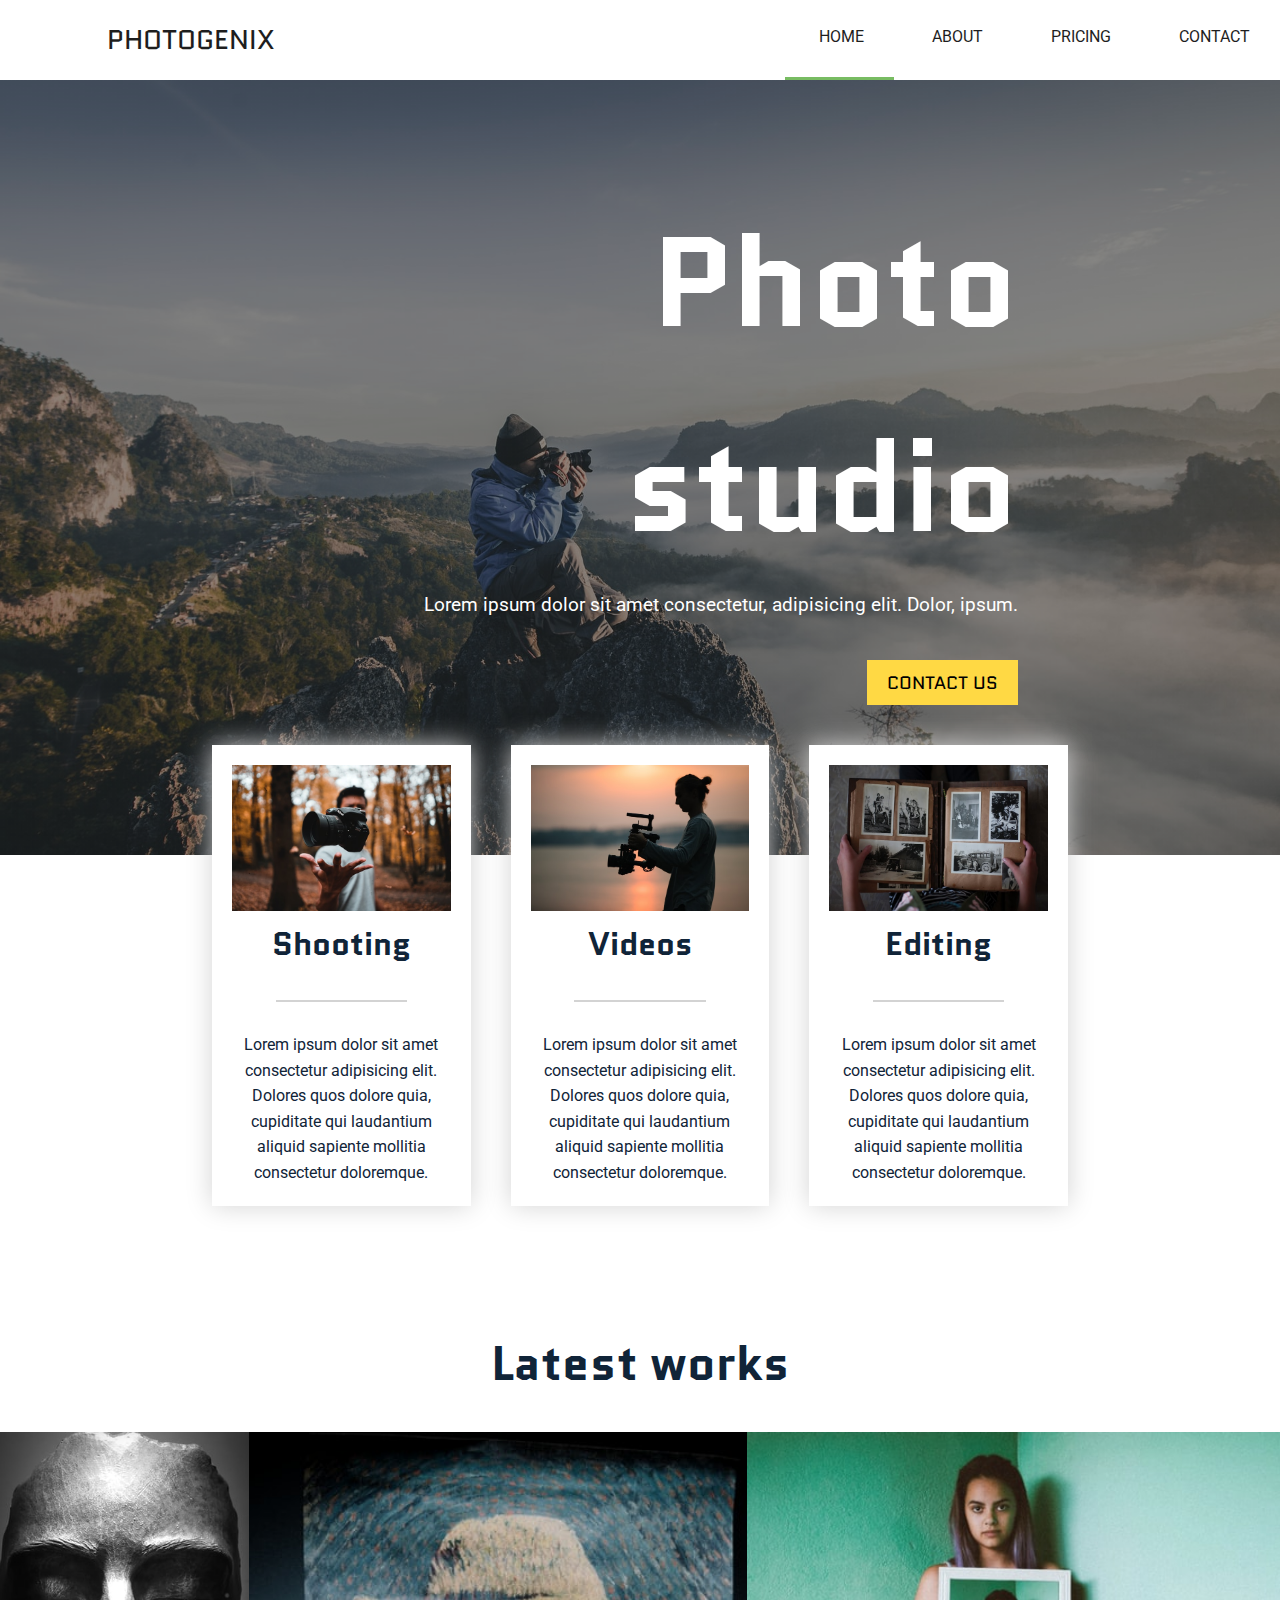
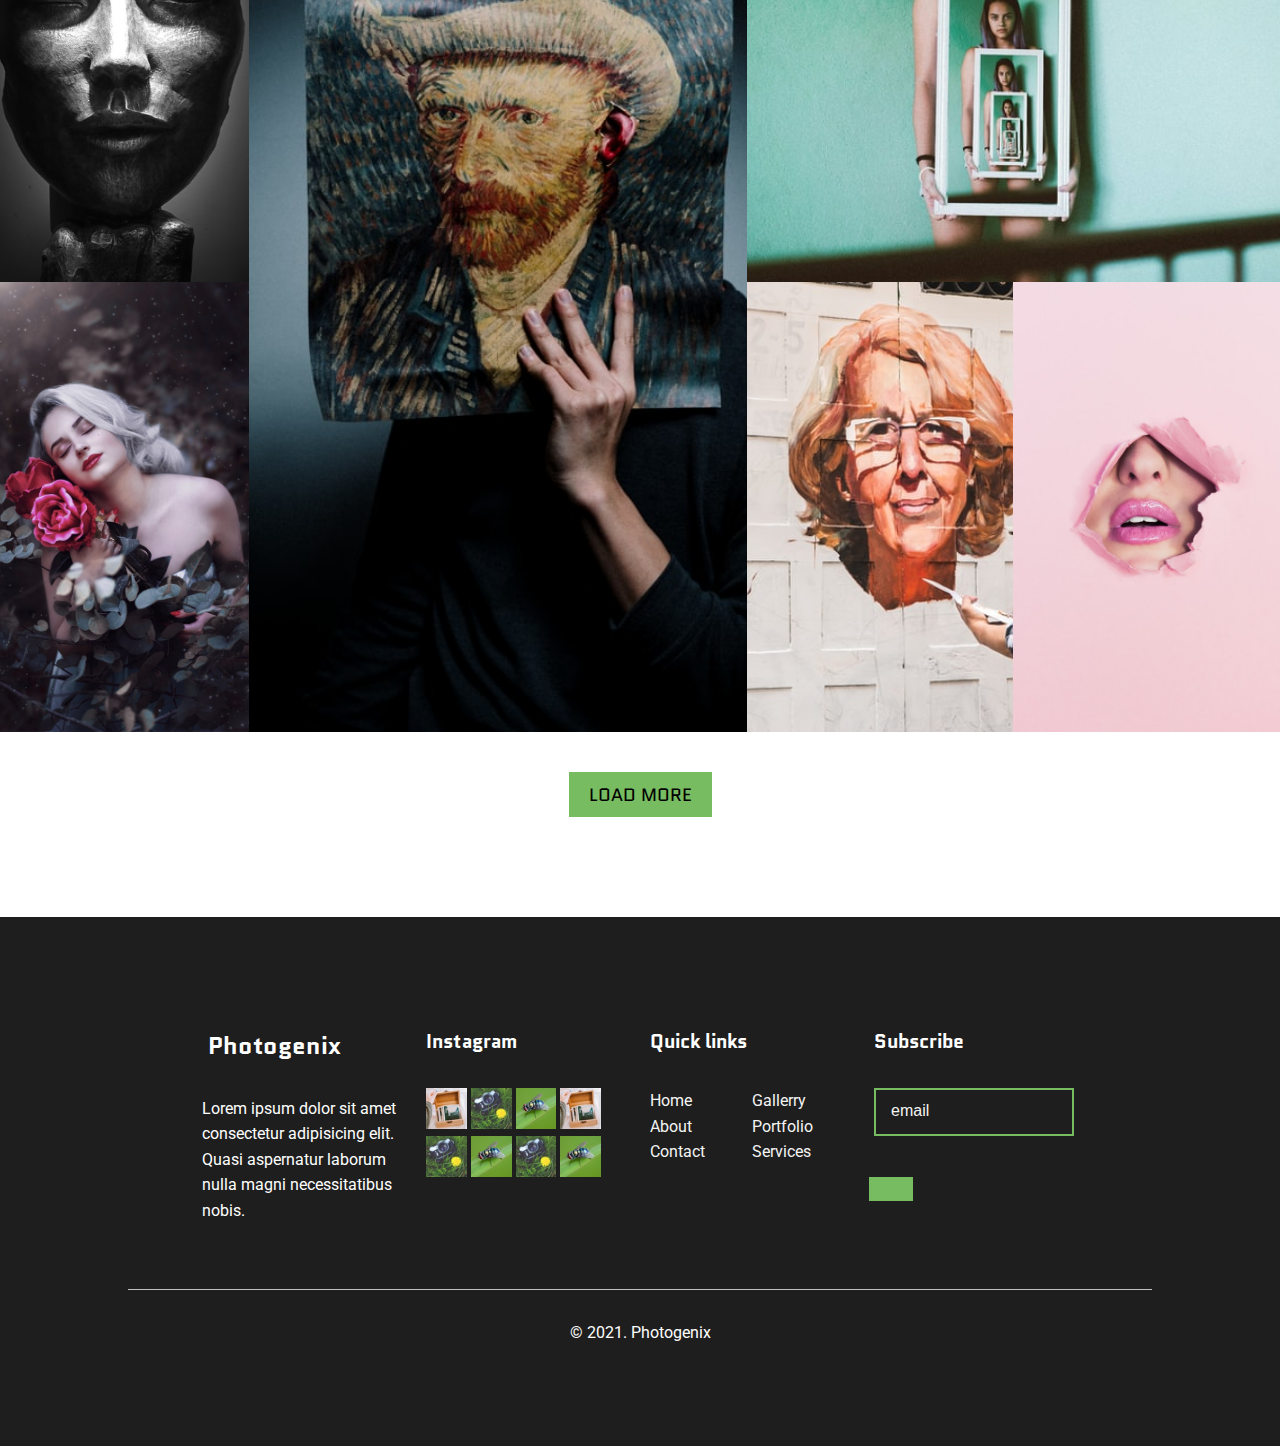
<file: index.html>
<!DOCTYPE html>
<html lang="en">

<head>
    <meta charset="UTF-8">
    <title>Photogenix</title>
    <meta name="viewport" content="width=device-width, initial-scale=1.0">
    <link rel="stylesheet" href="https://use.fontawesome.com/releases/v5.8.1/css/all.css"
        integrity="sha384-50oBUHEmvpQ+1lW4y57PTFmhCaXp0ML5d60M1M7uH2+nqUivzIebhndOJK28anvf" crossorigin="anonymous">
    <link rel="stylesheet" href="style.css">
</head>

<body>

    <nav>
        <a href="index.html" class="logo"><i class="fas fa-camera"></i>&nbsp;Photogenix</a>
        <ul>
            <li class="active"><a href="index.html">&nbsp;Home</a></li>
            <li><a href="about.html">&nbsp;About</a></li>
            <li><a href="pricing.html">&nbsp;Pricing</a></li>
            <li><a href="contact.html">&nbsp;Contact</a></li>
        </ul>
    </nav>

    <header>
        <div class="container">
            <h1>Photo studio</h1>
            <p>Lorem ipsum dolor sit amet consectetur, adipisicing elit. Dolor, ipsum.</p>
            <button>Contact us</button>
        </div>
    </header>

    <!--services-->
    <section class="services container">
        <article class="row">
            <div class="col-4">
                <div class="wrapper">
                    <img src="img/services1.jpg" alt="">
                    <div class="text">
                        <h3>Shooting</h3>
                        <p>Lorem ipsum dolor sit amet consectetur adipisicing elit. Dolores quos dolore quia, cupiditate
                            qui laudantium aliquid sapiente mollitia consectetur doloremque.</p>
                    </div>
                </div>
            </div>
            <div class="col-4">
                <div class="wrapper">
                    <img src="img/services2.jpg" alt="">
                    <div class="text">
                        <h3>Videos</h3>
                        <p>Lorem ipsum dolor sit amet consectetur adipisicing elit. Dolores quos dolore quia, cupiditate
                            qui laudantium aliquid sapiente mollitia consectetur doloremque.</p>
                    </div>
                </div>
            </div>
            <div class="col-4">
                <div class="wrapper">
                    <img src="img/services3.jpg" alt="">
                    <div class="text">
                        <h3>Editing</h3>
                        <p>Lorem ipsum dolor sit amet consectetur adipisicing elit. Dolores quos dolore quia, cupiditate
                            qui laudantium aliquid sapiente mollitia consectetur doloremque.</p>
                    </div>
                </div>
            </div>
        </article>
    </section>

    <!--works-->
    <section class="works">
        <h2>Latest works</h2>
        <div class="row">
            <div class="col-7">
                <div class="row">
                    <div class="col-4">
                        <div class="col works1"></div>
                        <div class="col works2"></div>
                    </div>
                    <div class="col-8">
                        <div class="col works3"></div>
                    </div>
                </div>

            </div>
            <div class="col-5">
                <div class="row">
                    <div class="col-12 works4"></div>
                </div>
                <div class="row">
                    <div class="col-6 works5"></div>
                    <div class="col-6 works6"></div>
                </div>
            </div>
        </div>
        <button>Load more</button>
    </section>

    <footer>
        <div class="container">
            <div class="row">
                <div class="col-3">
                    <h4><i class="fas fa-camera"></i>&nbsp;Photogenix</h4>
                    <p>Lorem ipsum dolor sit amet consectetur adipisicing elit. Quasi aspernatur laborum nulla magni
                        necessitatibus nobis.</p>
                    <a href=""><i class="fab fa-facebook-square"></i></a>
                    <a href=""><i class="fab fa-instagram"></i></a>
                    <a href=""><i class="fab fa-twitter"></i></a>
                    <a href=""><i class="fab fa-youtube-square"></i></a>
                </div>
                <div class="col-3">
                    <h5>Instagram</h5>
                    <img src="img/footer1.jpg" alt="">
                    <img src="img/footer2.jpg" alt="">
                    <img src="img/footer3.jpg" alt="">
                    <img src="img/footer1.jpg" alt="">
                    <img src="img/footer2.jpg" alt="">
                    <img src="img/footer3.jpg" alt="">
                    <img src="img/footer2.jpg" alt="">
                    <img src="img/footer3.jpg" alt="">
                </div>
                <div class="col-3">
                    <h5>Quick links</h5>
                    <div class="row">
                        <div class="col-6">
                            <ul>
                                <li><a href="">Home</a></li>
                                <li><a href="">About</a></li>
                                <li><a href="">Contact</a></li>
                            </ul>
                        </div>
                        <div class="col-6">
                            <ul>
                                <li><a href="">Gallerry</a></li>
                                <li><a href="">Portfolio</a></li>
                                <li><a href="">Services</a></li>
                            </ul>
                        </div>
                    </div>
                </div>
                <div class="col-3">
                    <h5>Subscribe</h5>
                    <form>
                        <input type="email" placeholder="email">
                        <button><i class="fas fa-paper-plane"></i></button>
                    </form>
                </div>
            </div>
        </div>
        <div class="row copy">
            <p>&copy; 2021. Photogenix</p>
        </div>
    </footer>
</body>

</html>
</file>
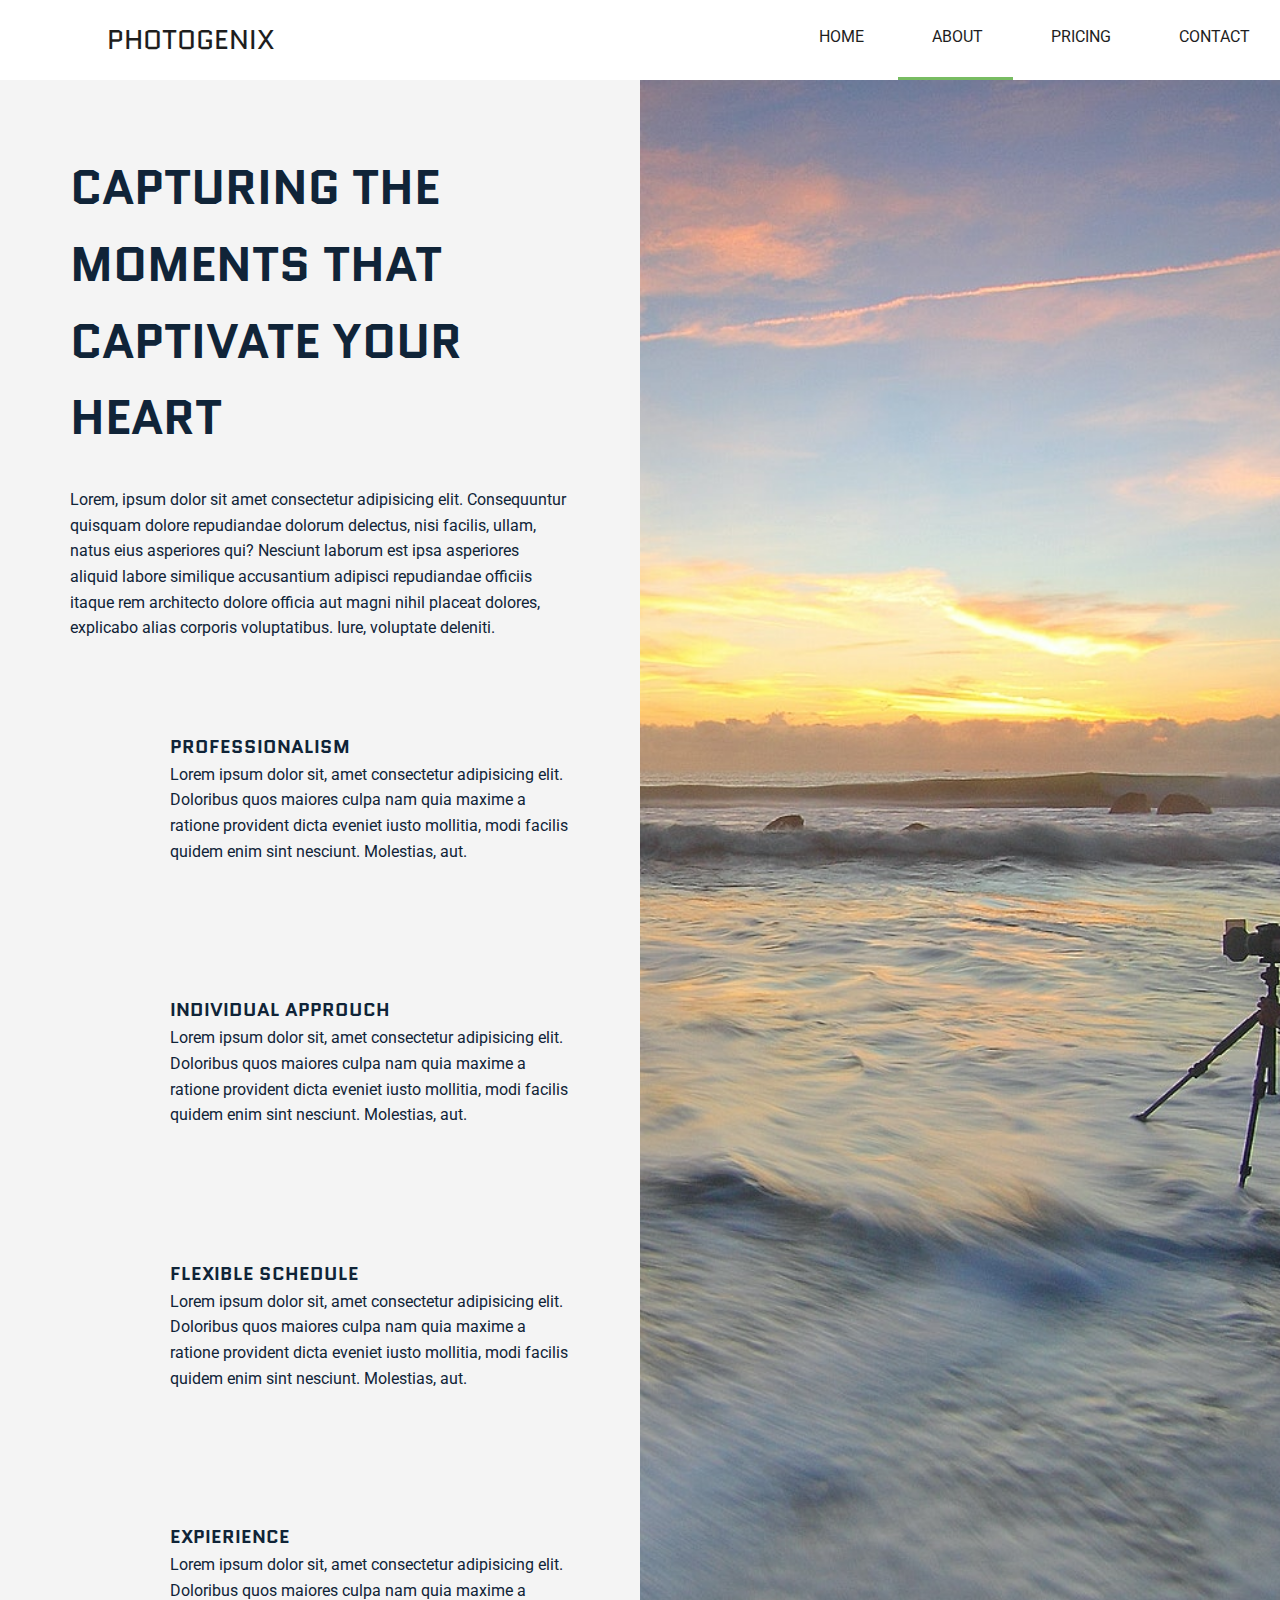
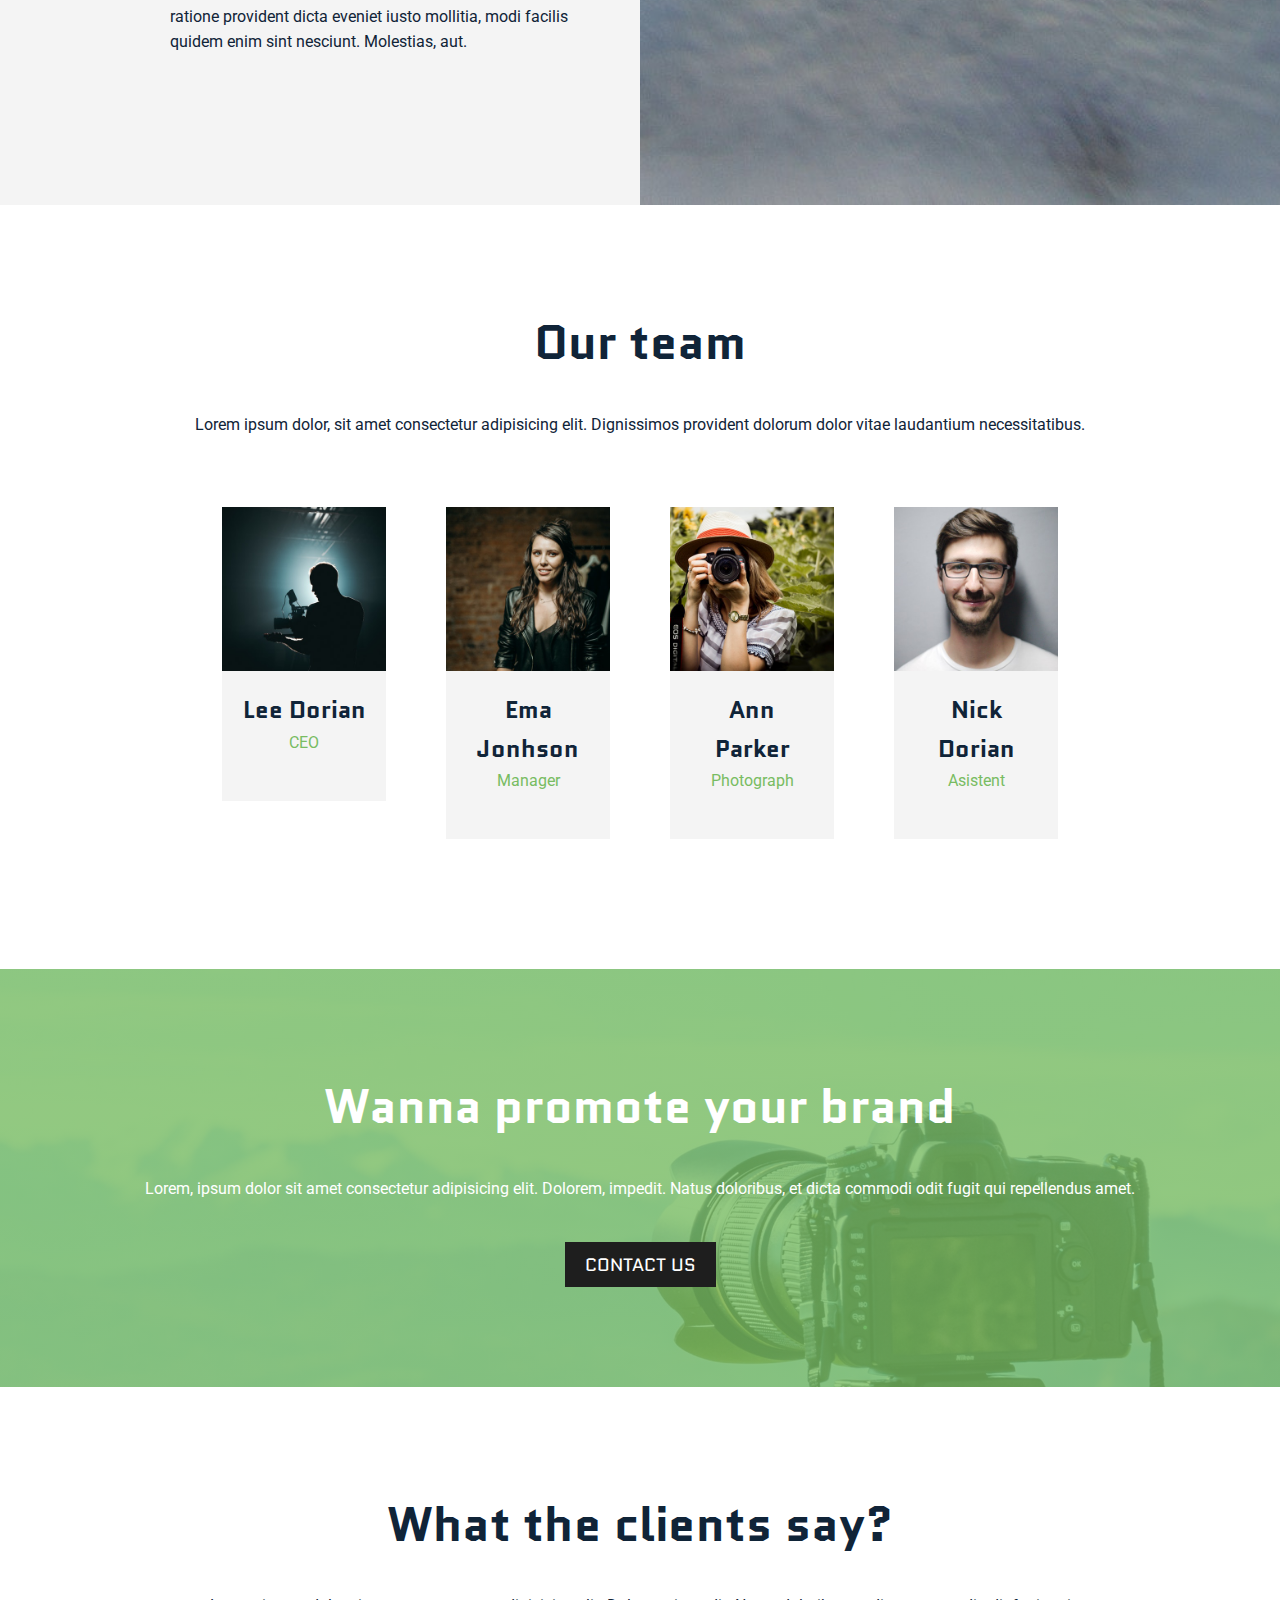
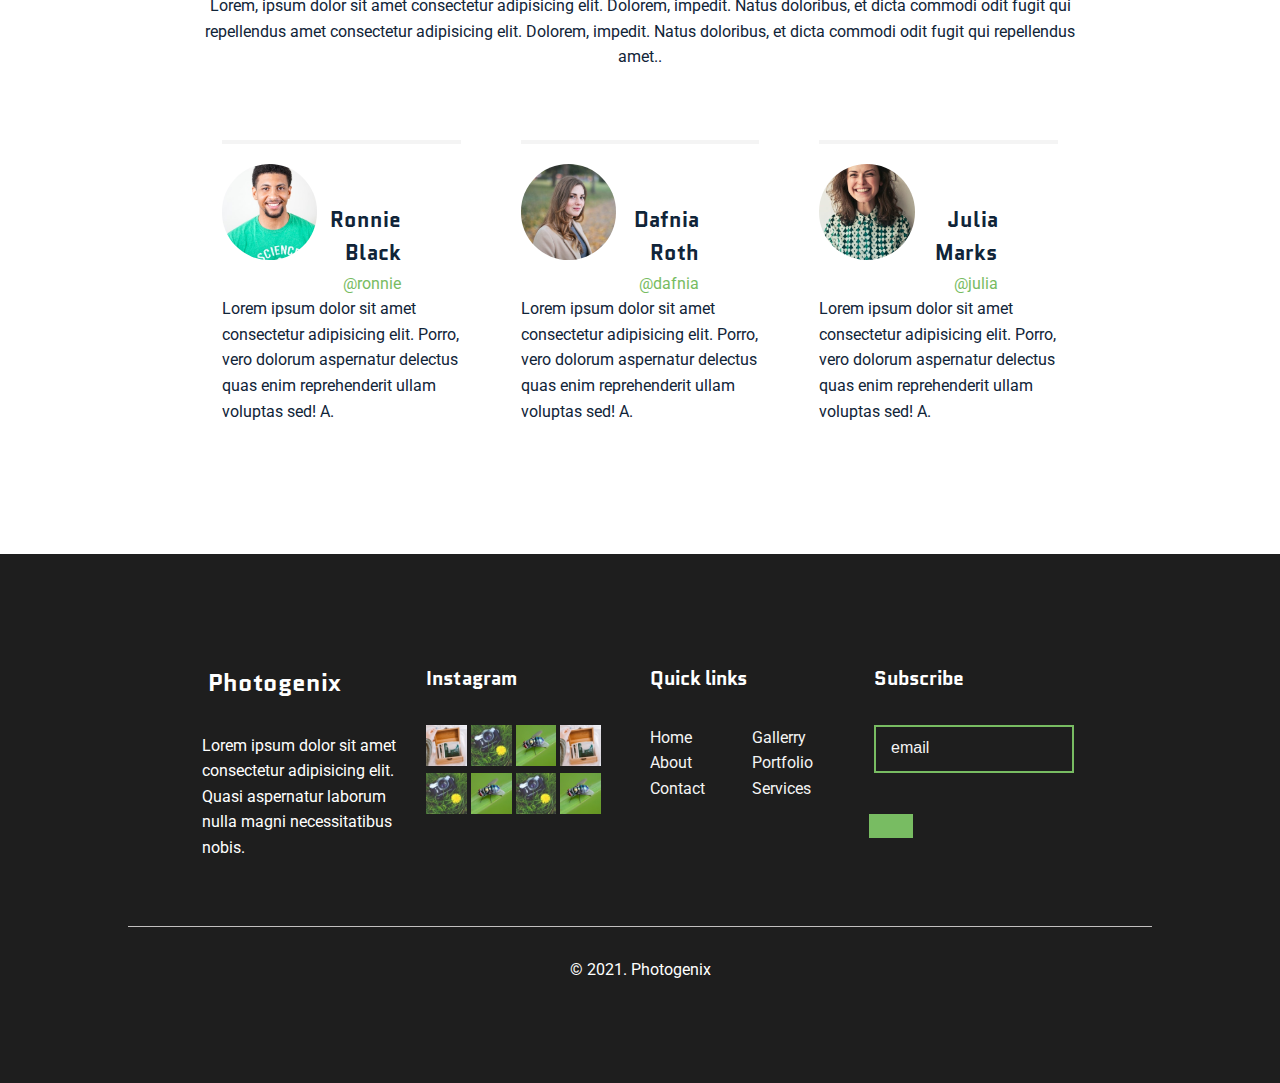
<file: about.html>
<!DOCTYPE html>
<html lang="en">

<head>
    <meta charset="UTF-8">
    <title>Photogenix</title>
    <meta name="viewport" content="width=device-width, initial-scale=1.0">
    <link rel="stylesheet" href="https://use.fontawesome.com/releases/v5.8.1/css/all.css"
        integrity="sha384-50oBUHEmvpQ+1lW4y57PTFmhCaXp0ML5d60M1M7uH2+nqUivzIebhndOJK28anvf" crossorigin="anonymous">
    <link rel="stylesheet" href="style.css">
</head>

<body>

    <nav>
        <a href="index.html" class="logo"><i class="fas fa-camera"></i>&nbsp;Photogenix</a>
        <ul>
            <li><a href="index.html">&nbsp;Home</a></li>
            <li class="active"><a href="about.html">&nbsp;About</a></li>
            <li><a href="pricing.html">&nbsp;Pricing</a></li>
            <li><a href="contact.html">&nbsp;Contact</a></li>
        </ul>
    </nav>

    <!--about-->
    <section class="about">
        <div class="row">
            <div class="col-6">
                <h2>CAPTURING THE MOMENTS THAT CAPTIVATE YOUR HEART</h2>
                <p>Lorem, ipsum dolor sit amet consectetur adipisicing elit. Consequuntur quisquam dolore repudiandae
                    dolorum delectus, nisi facilis, ullam, natus eius asperiores qui? Nesciunt laborum est ipsa
                    asperiores aliquid labore similique accusantium adipisci repudiandae officiis itaque rem architecto
                    dolore officia aut magni nihil placeat dolores, explicabo alias corporis voluptatibus. Iure,
                    voluptate deleniti.</p>
                <div class="row">
                    <h3>PROFESSIONALISM</h3>
                    <P>Lorem ipsum dolor sit, amet consectetur adipisicing elit. Doloribus quos maiores culpa nam quia
                        maxime a ratione provident dicta eveniet iusto mollitia, modi facilis quidem enim sint nesciunt.
                        Molestias, aut.</P>
                </div>
                <div class="row">
                    <h3>INDIVIDUAL APPROUCH</h3>
                    <P>Lorem ipsum dolor sit, amet consectetur adipisicing elit. Doloribus quos maiores culpa nam quia
                        maxime a ratione provident dicta eveniet iusto mollitia, modi facilis quidem enim sint nesciunt.
                        Molestias, aut.</P>
                </div>
                <div class="row">
                    <h3>FLEXIBLE SCHEDULE</h3>
                    <P>Lorem ipsum dolor sit, amet consectetur adipisicing elit. Doloribus quos maiores culpa nam quia
                        maxime a ratione provident dicta eveniet iusto mollitia, modi facilis quidem enim sint nesciunt.
                        Molestias, aut.</P>
                </div>
                <div class="row">
                    <h3>EXPIERIENCE</h3>
                    <P>Lorem ipsum dolor sit, amet consectetur adipisicing elit. Doloribus quos maiores culpa nam quia
                        maxime a ratione provident dicta eveniet iusto mollitia, modi facilis quidem enim sint nesciunt.
                        Molestias, aut.</P>
                </div>
            </div>

            <div class="col-6">

            </div>
        </div>
    </section>

    <!--team-->
    <section class="team container">
        <h2>Our team</h2>
        <p>Lorem ipsum dolor, sit amet consectetur adipisicing elit. Dignissimos provident dolorum dolor vitae
            laudantium necessitatibus.</p>
        <div class="row">
            <div class="col-3">
                <img src="img/team1.jpg" alt="">
                <div class="description">
                    <h4>Lee Dorian</h4>
                    <p>CEO</p>
                    <a href=""><i class="fab fa-facebook-square"></i></a>
                    <a href=""><i class="fab fa-instagram"></i></a>
                    <a href=""><i class="fab fa-twitter"></i></a>
                    <a href=""><i class="fab fa-linkedin"></i></a>
                </div>
            </div>
            <div class="col-3">
                <img src="img/team2.jpg" alt="">
                <div class="description">
                    <h4>Ema Jonhson</h4>
                    <p>Manager</p>
                    <a href=""><i class="fab fa-facebook-square"></i></a>
                    <a href=""><i class="fab fa-instagram"></i></a>
                    <a href=""><i class="fab fa-twitter"></i></a>
                    <a href=""><i class="fab fa-linkedin"></i></a>
                </div>
            </div>
            <div class="col-3">
                <img src="img/team3.jpg" alt="">
                <div class="description">
                    <h4>Ann Parker</h4>
                    <p>Photograph</p>
                    <a href=""><i class="fab fa-facebook-square"></i></a>
                    <a href=""><i class="fab fa-instagram"></i></a>
                    <a href=""><i class="fab fa-twitter"></i></a>
                    <a href=""><i class="fab fa-linkedin"></i></a>
                </div>
            </div>
            <div class="col-3">
                <img src="img/team4.jpg" alt="">
                <div class="description">
                    <h4>Nick Dorian</h4>
                    <p>Asistent</p>
                    <a href=""><i class="fab fa-facebook-square"></i></a>
                    <a href=""><i class="fab fa-instagram"></i></a>
                    <a href=""><i class="fab fa-twitter"></i></a>
                    <a href=""><i class="fab fa-linkedin"></i></a>
                </div>
            </div>
        </div>
    </section>

    <!--promote-->
    <section class="promote">
        <h2>Wanna promote your brand</h2>
        <p>Lorem, ipsum dolor sit amet consectetur adipisicing elit. Dolorem, impedit. Natus doloribus, et dicta commodi
            odit fugit qui repellendus amet.</p>
        <button>Contact Us</button>
    </section>


    <!--testimonials-->
    <section class="testimonials container">
        <h2>What the clients say?</h2>
        <p>Lorem, ipsum dolor sit amet consectetur adipisicing elit. Dolorem, impedit. Natus doloribus, et dicta commodi
            odit fugit qui repellendus amet consectetur adipisicing elit. Dolorem, impedit. Natus doloribus, et dicta
            commodi
            odit fugit qui repellendus amet..</p>
        <article class="row">
            <div class="col-4">
                <img src="img/client1.jpg" alt="">
                <div class="hgroup">
                    <h3>Ronnie Black</h3>
                    <p>@ronnie</p>
                </div>
                <div class="clearfix"></div>
                <p>Lorem ipsum dolor sit amet consectetur adipisicing elit. Porro, vero dolorum aspernatur delectus
                    quas enim reprehenderit ullam voluptas sed! A.</p>
            </div>
            <div class="col-4">
                <img src="img/client2.jpg" alt="">
                <div class="hgroup">
                    <h3>Dafnia Roth</h3>
                    <p>@dafnia</p>
                </div>
                <div class="clearfix"></div>
                <p>Lorem ipsum dolor sit amet consectetur adipisicing elit. Porro, vero dolorum aspernatur delectus
                    quas enim reprehenderit ullam voluptas sed! A.</p>
            </div>
            <div class="col-4">
                <img src="img/client3.jpg" alt="">
                <div class="hgroup">
                    <h3>Julia Marks</h3>
                    <p>@julia</p>
                </div>
                <div class="clearfix"></div>
                <p>Lorem ipsum dolor sit amet consectetur adipisicing elit. Porro, vero dolorum aspernatur delectus
                    quas enim reprehenderit ullam voluptas sed! A.</p>
            </div>
        </article>

    </section>
    <footer>
        <div class="container">
            <div class="row">
                <div class="col-3">
                    <h4><i class="fas fa-camera"></i>&nbsp;Photogenix</h4>
                    <p>Lorem ipsum dolor sit amet consectetur adipisicing elit. Quasi aspernatur laborum nulla magni
                        necessitatibus nobis.</p>
                    <a href=""><i class="fab fa-facebook-square"></i></a>
                    <a href=""><i class="fab fa-instagram"></i></a>
                    <a href=""><i class="fab fa-twitter"></i></a>
                    <a href=""><i class="fab fa-youtube-square"></i></a>
                </div>
                <div class="col-3">
                    <h5>Instagram</h5>
                    <img src="img/footer1.jpg" alt="">
                    <img src="img/footer2.jpg" alt="">
                    <img src="img/footer3.jpg" alt="">
                    <img src="img/footer1.jpg" alt="">
                    <img src="img/footer2.jpg" alt="">
                    <img src="img/footer3.jpg" alt="">
                    <img src="img/footer2.jpg" alt="">
                    <img src="img/footer3.jpg" alt="">
                </div>
                <div class="col-3">
                    <h5>Quick links</h5>
                    <div class="row">
                        <div class="col-6">
                            <ul>
                                <li><a href="">Home</a></li>
                                <li><a href="">About</a></li>
                                <li><a href="">Contact</a></li>
                            </ul>
                        </div>
                        <div class="col-6">
                            <ul>
                                <li><a href="">Gallerry</a></li>
                                <li><a href="">Portfolio</a></li>
                                <li><a href="">Services</a></li>
                            </ul>
                        </div>
                    </div>
                </div>
                <div class="col-3">
                    <h5>Subscribe</h5>
                    <form>
                        <input type="email" placeholder="email">
                        <button><i class="fas fa-paper-plane"></i></button>
                    </form>
                </div>
            </div>
        </div>
        <div class="row copy">
            <p>&copy; 2021. Photogenix</p>
        </div>
    </footer>
</body>

</html>
</file>
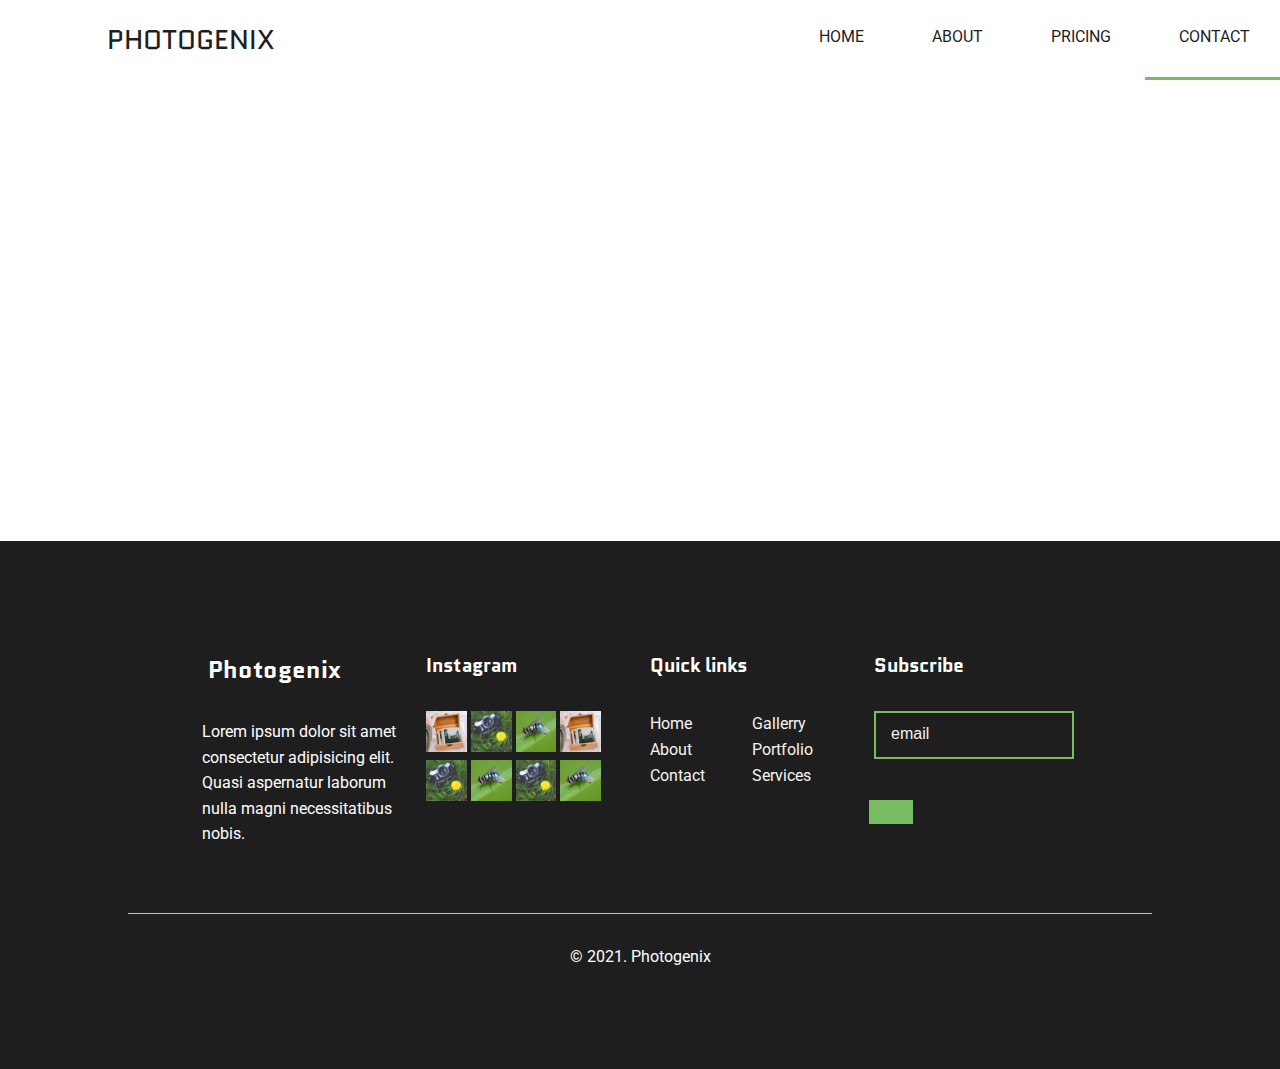
<file: contact.html>
<!DOCTYPE html>
<html lang="en">
<head>
    <meta charset="UTF-8">
    <title>Photogenix</title>
    <meta name="viewport" content="width=device-width, initial-scale=1.0">
    <link rel="stylesheet" href="https://use.fontawesome.com/releases/v5.8.1/css/all.css" integrity="sha384-50oBUHEmvpQ+1lW4y57PTFmhCaXp0ML5d60M1M7uH2+nqUivzIebhndOJK28anvf" crossorigin="anonymous">
    <link rel="stylesheet" href="style.css">
</head>
<body>
    
   <nav>
       <a href="index.html" class="logo"><i class="fas fa-camera"></i>&nbsp;Photogenix</a>
       <ul>
           <li><a href="index.html">&nbsp;Home</a></li>
           <li><a href="about.html">&nbsp;About</a></li>
           <li><a  href="pricing.html">&nbsp;Pricing</a></li>
           <li class="active"><a  href="contact.html">&nbsp;Contact</a></li>
       </ul>
   </nav>

   <section class="map">
    <iframe src="https://www.google.com/maps/embed?pb=!1m14!1m12!1m3!1d5616.572012238941!2d19.818835434829115!3d45.26209767207019!2m3!1f0!2f0!3f0!3m2!1i1024!2i768!4f13.1!5e0!3m2!1ssr!2srs!4v1620071954011!5m2!1ssr!2srs" width="100%" height="450" style="border:0;" allowfullscreen="" loading="lazy"></iframe>
   </section>

   <footer>
    <div class="container">
        <div class="row">
            <div class="col-3">
                <h4><i class="fas fa-camera"></i>&nbsp;Photogenix</h4>
                <p>Lorem ipsum dolor sit amet consectetur adipisicing elit. Quasi aspernatur laborum nulla magni
                    necessitatibus nobis.</p>
                <a href=""><i class="fab fa-facebook-square"></i></a>
                <a href=""><i class="fab fa-instagram"></i></a>
                <a href=""><i class="fab fa-twitter"></i></a>
                <a href=""><i class="fab fa-youtube-square"></i></a>
            </div>
            <div class="col-3">
                <h5>Instagram</h5>
                <img src="img/footer1.jpg" alt="">
                <img src="img/footer2.jpg" alt="">
                <img src="img/footer3.jpg" alt="">
                <img src="img/footer1.jpg" alt="">
                <img src="img/footer2.jpg" alt="">
                <img src="img/footer3.jpg" alt="">
                <img src="img/footer2.jpg" alt="">
                <img src="img/footer3.jpg" alt="">
            </div>
            <div class="col-3">
                <h5>Quick links</h5>
                <div class="row">
                    <div class="col-6">
                        <ul>
                            <li><a href="">Home</a></li>
                            <li><a href="">About</a></li>
                            <li><a href="">Contact</a></li>
                        </ul>
                    </div>
                    <div class="col-6">
                        <ul>
                            <li><a href="">Gallerry</a></li>
                            <li><a href="">Portfolio</a></li>
                            <li><a href="">Services</a></li>
                        </ul>
                    </div>
                </div>
            </div>
            <div class="col-3">
                <h5>Subscribe</h5>
                <form>
                    <input type="email" placeholder="email">
                    <button><i class="fas fa-paper-plane"></i></button>
                </form>
            </div>
        </div>
    </div>
    <div class="row copy">
        <p>&copy; 2021. Photogenix</p>
    </div>
</footer>
</body>

</html>
</file>
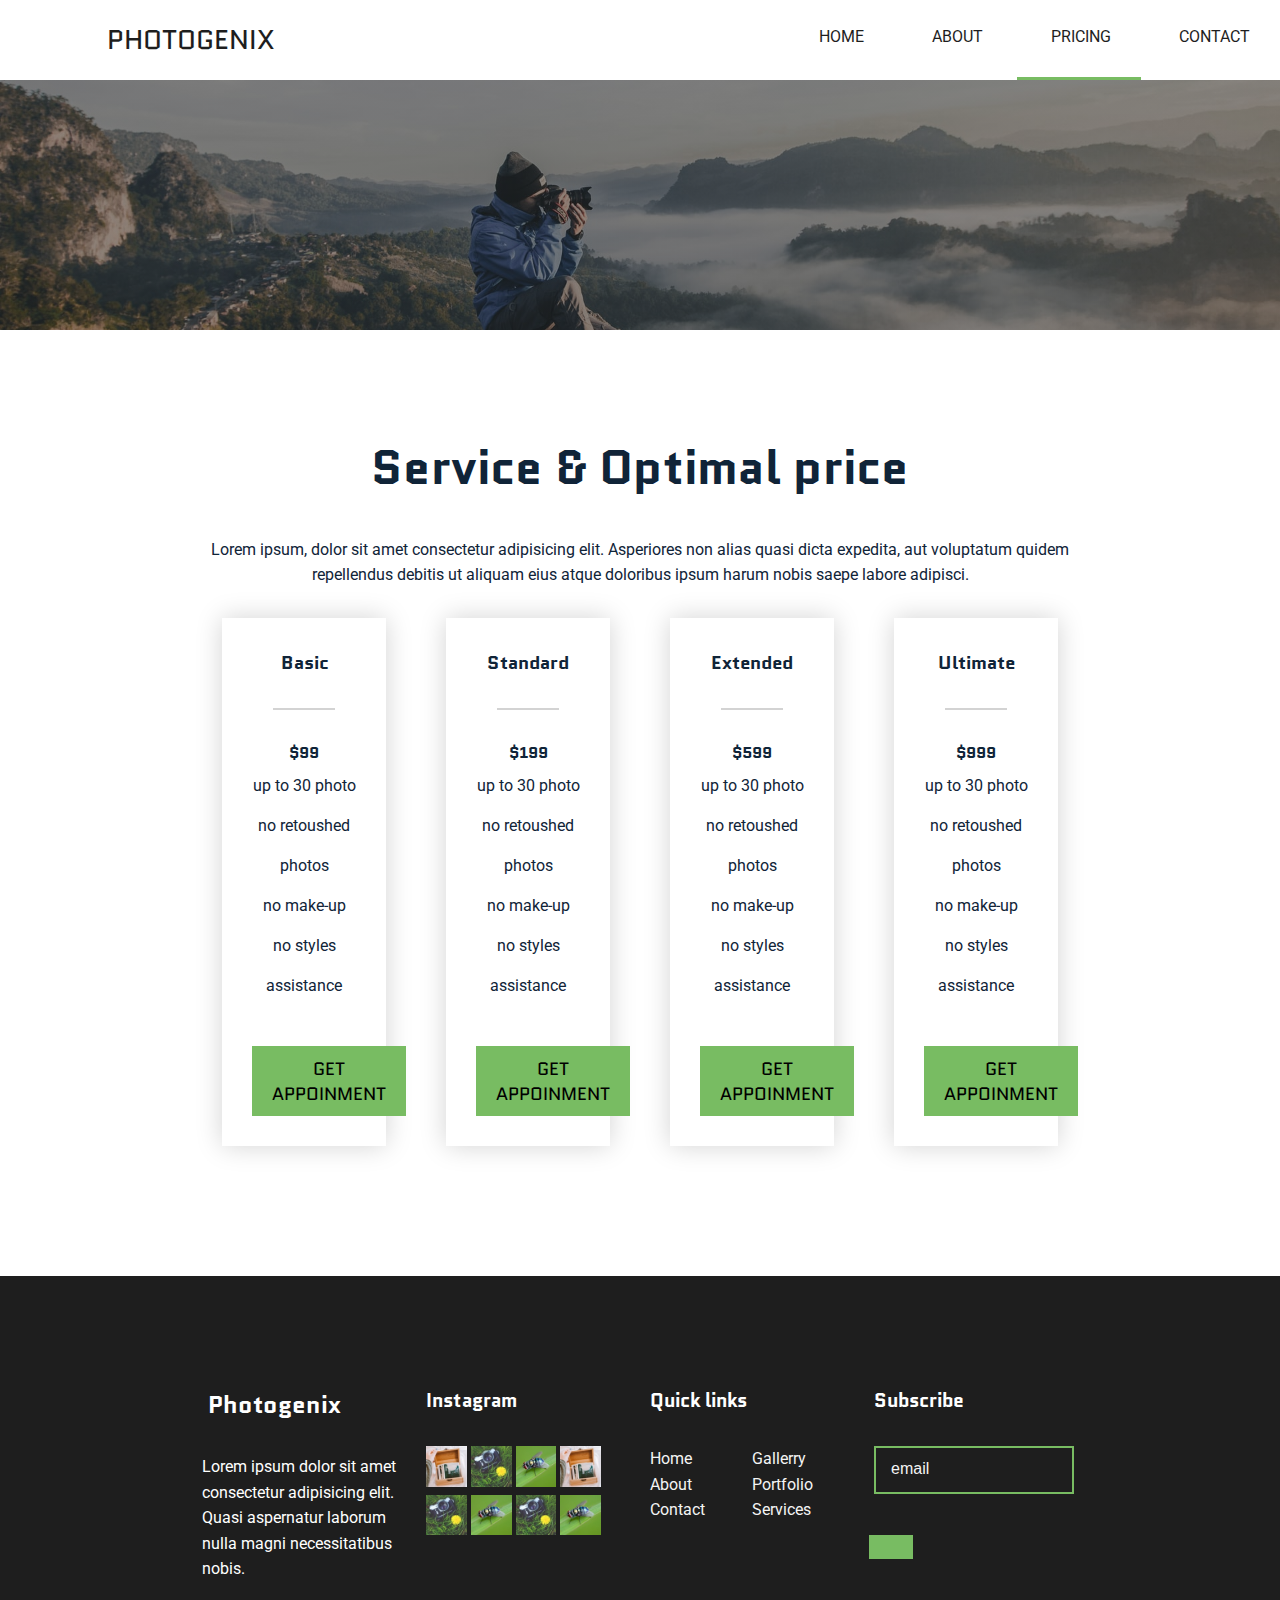
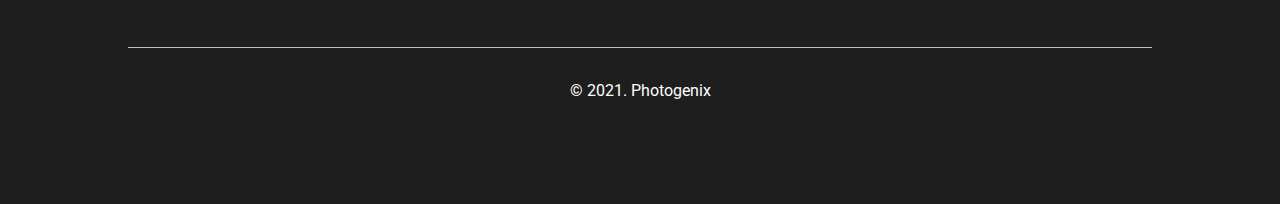
<file: pricing.html>
<!DOCTYPE html>
<html lang="en">

<head>
    <meta charset="UTF-8">
    <title>Photogenix</title>
    <meta name="viewport" content="width=device-width, initial-scale=1.0">
    <link rel="stylesheet" href="https://use.fontawesome.com/releases/v5.8.1/css/all.css"
        integrity="sha384-50oBUHEmvpQ+1lW4y57PTFmhCaXp0ML5d60M1M7uH2+nqUivzIebhndOJK28anvf" crossorigin="anonymous">
    <link rel="stylesheet" href="style.css">
</head>

<body>

    <nav>
        <a href="index.html" class="logo"><i class="fas fa-camera"></i>&nbsp;Photogenix</a>
        <ul>
            <li><a href="index.html">&nbsp;Home</a></li>
            <li><a href="about.html">&nbsp;About</a></li>
            <li class="active"><a href="pricing.html">&nbsp;Pricing</a></li>
            <li><a href="contact.html">&nbsp;Contact</a></li>
        </ul>
    </nav>

    <!--pricing header-->
    <header></header>

    <section class="pricing container">
        <h2>Service & Optimal price</h2>
        <p>Lorem ipsum, dolor sit amet consectetur adipisicing elit. Asperiores non alias quasi dicta expedita, aut
            voluptatum quidem repellendus debitis ut aliquam eius atque doloribus ipsum harum nobis saepe labore
            adipisci.</p>
        <div class="row">
            <div class="col-3">
                <div class="wrapper">
                    <h3>Basic</h3>
                    <h4>$99</h4>
                    <ul>
                        <li>up to 30 photo</li>
                        <li> no retoushed photos</li>
                        <li>no make-up</li>
                        <li>no styles assistance</li>
                    </ul>
                    <button>Get appoinment</button>
                </div>
            </div>
            <div class="col-3">
                <div class="wrapper">
                    <h3>Standard</h3>
                    <h4>$199</h4>
                    <ul>
                        <li>up to 30 photo</li>
                        <li> no retoushed photos</li>
                        <li>no make-up</li>
                        <li>no styles assistance</li>
                    </ul>
                    <button>Get appoinment</button>
                </div>
            </div>
            <div class="col-3">
                <div class="wrapper">
                    <h3>Extended</h3>
                    <h4>$599</h4>
                    <ul>
                        <li>up to 30 photo</li>
                        <li> no retoushed photos</li>
                        <li>no make-up</li>
                        <li>no styles assistance</li>
                    </ul>
                    <button>Get appoinment</button>
                </div>
            </div>
            <div class="col-3">
                <div class="wrapper">
                    <h3>Ultimate</h3>
                    <h4>$999</h4>
                    <ul>
                        <li>up to 30 photo</li>
                        <li> no retoushed photos</li>
                        <li>no make-up</li>
                        <li>no styles assistance</li>
                    </ul>
                    <button>Get appoinment</button>
                </div>
            </div>
        </div>
    </section>
    <footer>
        <div class="container">
            <div class="row">
                <div class="col-3">
                    <h4><i class="fas fa-camera"></i>&nbsp;Photogenix</h4>
                    <p>Lorem ipsum dolor sit amet consectetur adipisicing elit. Quasi aspernatur laborum nulla magni
                        necessitatibus nobis.</p>
                    <a href=""><i class="fab fa-facebook-square"></i></a>
                    <a href=""><i class="fab fa-instagram"></i></a>
                    <a href=""><i class="fab fa-twitter"></i></a>
                    <a href=""><i class="fab fa-youtube-square"></i></a>
                </div>
                <div class="col-3">
                    <h5>Instagram</h5>
                    <img src="img/footer1.jpg" alt="">
                    <img src="img/footer2.jpg" alt="">
                    <img src="img/footer3.jpg" alt="">
                    <img src="img/footer1.jpg" alt="">
                    <img src="img/footer2.jpg" alt="">
                    <img src="img/footer3.jpg" alt="">
                    <img src="img/footer2.jpg" alt="">
                    <img src="img/footer3.jpg" alt="">
                </div>
                <div class="col-3">
                    <h5>Quick links</h5>
                    <div class="row">
                        <div class="col-6">
                            <ul>
                                <li><a href="">Home</a></li>
                                <li><a href="">About</a></li>
                                <li><a href="">Contact</a></li>
                            </ul>
                        </div>
                        <div class="col-6">
                            <ul>
                                <li><a href="">Gallerry</a></li>
                                <li><a href="">Portfolio</a></li>
                                <li><a href="">Services</a></li>
                            </ul>
                        </div>
                    </div>
                </div>
                <div class="col-3">
                    <h5>Subscribe</h5>
                    <form>
                        <input type="email" placeholder="email">
                        <button><i class="fas fa-paper-plane"></i></button>
                    </form>
                </div>
            </div>
        </div>
        <div class="row copy">
            <p>&copy; 2021. Photogenix</p>
        </div>
    </footer>
</body>

</html>
</file>
<file: style.css>
@import url('https://fonts.googleapis.com/css?family=Quantico:400,700|Roboto:300,400&display=swap');

:root {
    --crna: #1e1e1e;
    /* rgba(30, 30, 30, .9) */
    --zelena: #78bc62;
    /* rgb(120, 188, 98) */
    --zuta: #ffd944;
    /* rgb(255, 217, 68) */
    --siva: #102438;
    --svetloSiva: #f4f4f4;
    --bela: #fff;
    --padding: 100px 0;
    --headings: 3rem;
    --font-size: 16px;
    --transition: .2s ease;
}

* {
    margin: 0;
    padding: 0;
    box-sizing: border-box;
}

body {
    font-family: "Roboto", sans-serif;
    font-size: var(--font-size);
    line-height: 1.6;
    color: var(--siva);
}

h1,
h2,
h3,
h4,
h5,
h6 {
    font-family: "Quantico", sans-serif;
}

a {
    text-decoration: none;
    transition: var(--transition);
}

button {
    padding: 10px 20px;
    border: none;
    font-size: 1.1rem;
    font-family: 'Quantico', sans-serif;
    text-transform: uppercase;
    margin-top: 40px;
    cursor: pointer;
    transition: var(--transition);
}

.container {
    width: 70%;
    margin: auto;
}

h2 {
    font-size: 3rem;
    margin-bottom: 30px;
}

/***gridsystem***/
.row {
    width: 100%;
}

.row::after {
    display: block;
    content: "";
    clear: both;
}

.col-1 {
    width: 8.33%;
}

.col-2 {
    width: 16.66%;
}

.col-3 {
    width: 25%;
}

.col-4 {
    width: 33.33%;
}

.col-5 {
    width: 41.66%;
}

.col-6 {
    width: 50%;
}

.col-7 {
    width: 58.33%;
}

.col-8 {
    width: 66.66%;
}

.col-9 {
    width: 75%;
}

.col-10 {
    width: 83.33%;
}

.col-11 {
    width: 91.66%;
}

.col-12 {
    width: 100%;
}

.col-pet {
    width: 20%;
}

[class*="col-"] {
    float: left;
}

/***responsive***/
@media(max-width: 767px) {
    [class*="col-"] {
        width: 100%;
    }
}

/***************
nav
***************/
nav {
    height: 80px;
    line-height: 80px;
}

nav .logo {
    float: left;
    text-transform: uppercase;
    font-size: 1.7rem;
    font-family: 'Quantico', sans-serif;
    color: var(--crna);
    padding-left: 100px;
}

nav ul {
    float: right;
}

nav ul li {
    display: inline-block;
    transition: var(--transition);
    border-bottom: 3px solid transparent;
    position: relative;
    top: -3px;
}

nav i {
    color: var(--zelena);
}

nav ul li a {
    padding: 0 30px;
    color: var(--crna);
    text-transform: uppercase;
}

.active {
    border-bottom: 3px solid var(--zelena);
    position: relative;
    top: -3px;
}

nav ul li:hover {
    border-bottom: 3px solid var(--zelena);
    position: relative;
    top: -3px;
}

/***footer***/
footer {
    background: var(--crna);
    padding: var(--padding);
    color: var(--bela);
}

footer .col-3 {
    padding: 10px;
}

footer img {
    width: 20%;
}

footer ul li {
    list-style: none;
    color: var(--bela);
}

footer a {
    color: var(--svetloSiva);
    margin-right: 10px;
}

footer i {
    color: var(--zelena);
}

footer i:hover {
    color: var(--zuta);
}

footer h4 {
    font-size: 1.5rem;
    padding-bottom: 30px;
}

footer h5 {
    font-size: 1.2rem;
    padding-bottom: 30px;
}

footer form input {
    padding: 14px 15px 15px 15px;
    border: 2px solid var(--zelena);
    background: var(--crna);
    width: 200px;

}

::placeholder {
    color: var(--svetloSiva);
    font-size: 1rem;
}

footer button {
    background: var(--zelena);
    border: 2px solid var(--zelena);    
    position: relative;
    left: -5px;
    top: 1px;
}

footer button i {
    color: var(--crna);
}

footer button i:hover {
    color: var(--bela);
}

footer .copy {
    text-align: center;
}

footer .copy::before {
    display: block;
    content: "";
    background: rgb(194, 191, 191);
    height: 1px;
    width: 80%;
    margin: 30px auto
}

/***********
HOME
************/
/***header***/
header {
    background: linear-gradient(rgba(30, 30, 30, .5), rgba(30, 30, 30, .5)), url(img/header.jpg);
    background-position: center;
    background-size: cover;
    padding: 100px 100px 150px 100px;
    text-align: right;
    color: var(--bela);
}

header h1 {
    font-size: 8rem;
}

header p {
    font-size: 1.2rem;
}

header button {
    background: var(--zuta);
}

header button:hover {
    background: var(--zelena);
}

/***services***/
.services img {
    width: 100%;
}

.services .wrapper {
    box-shadow: 0 0 25px lightgray;
    margin: -110px 20px 20px 20px;
    padding: 20px;
    transition: var(--transition);
    background: var(--bela);
}

.services .wrapper:hover {
    box-shadow: 0 0 25px gray;
}

.services .text {
    text-align: center;
}

.services .text h3 {
    font-size: 2rem;
}

.services .text h3::after {
    display: block;
    content: "";
    margin: 30px auto;
    height: 2px;
    width: 60%;
    background: lightgray;
}

/***works***/
.works {
    padding: var(--padding);
    text-align: center;
}

.works .col,
.works .col-12,
.works .col-6 {
    background-position: center;
    background-size: cover;
    transition: var(--transition);
}

.works .col:hover,
.works .col-12:hover,
.works .col-6:hover {
    opacity: .8;
}

.works1 {
    background-image: url(img/works1.jpg);
    height: 50vh;
}

.works2 {
    background-image: url(img/works2.jpg);
    height: 50vh;
}

.works3 {
    background-image: url(img/works3.jpg);
    height: 100vh;
}

.works4 {
    background-image: url(img/works4.jpg);
    height: 50vh;
}

.works5 {
    background-image: url(img/works5.jpg);
    height: 50vh;
}

.works6 {
    background-image: url(img/works6.jpg);
    height: 50vh;
}

.works button {
    background: var(--zelena);
}

.works button:hover {
    background: var(--zuta);
}


/***********
PRICING
************/


/***********
ABOUT
************/
.about{
    background-image: url(img/about1.jpg);
    background-position: center;
    background-size: cover;
}

.about .h2{
    font-size: 1.5rem;
    margin-bottom: 0px;
}

.about .col-6:first-child{
    background: var(--svetloSiva);
    padding: 70px;
}

.about .col-6:first-child p{
    padding-bottom:40px;
}

.about .col-6:first-child .row{
    padding-bottom:40px;
    padding-left: 100px;
}

.about .col-6:first-child .row::before{
    font-family: "Font Awesome 5 Free"; 
    content: "\f007";
    color: var(--zelena);
    background: var(--svetloSiva);
    font-size: 2rem;
    padding: 20px;
    position: relative;
    top: 70px;
    left: -100px;

} 

/***team***/
.team{
    padding: var(--padding);
    text-align: center;
}

.team img{
    width: 100%;
    display: block;
}

.team h2+p{
    padding-bottom: 40px;
}

.team .col-3 {
    padding: 30px;
}

.team .description {
    background:var(--svetloSiva);
    padding: 20px;
}

.team .description h4{
    font-size: 1.5rem;;
}
.team .description p{
   color:var(--zelena);
}

.team .description i{
    color: gray;
    margin: 10px;
    transition: var(--transition);
}
.team .description i:hover{
    color: var(--zelena);
}

/***promote***/
.promote {
    background-image: linear-gradient(rgba(120, 188, 98,.8),rgba(120, 188, 98,.8)), url(img/promote.jpg);
    text-align: center;
    background-position: center top;
    background-size: cover;
    padding: var(--padding);
    color: var(--bela);
}
.promote button{
    background: var(--crna);
    color: var(--bela);
    transition: var(--transition);
}
.promote button:hover{
    background: var(--bela);
    color: var(--crna)
}

/***testimonials***/
.testimonials {
    padding: var(--padding);
    
}

.testimonials h2 {
    text-align: center;
}
.testimonials h2 + p{
    text-align: center;
    padding-bottom: 40px;
}
.testimonials .col-4::before {
    content: "";
    display: block;
    height: 4px;
    background: var(--svetloSiva);
    margin-bottom: 20px;
}

.testimonials img {
    width: 40%;
    border: none;
    border-radius: 50%;
    float:left;
    margin-bottom: 30px;
}

.testimonials .hgroup {
    float:right;
    width: 55%;
    text-align: right;
    padding-top: 40px;
    padding-right: 60px;
}
.testimonials .hgroup h3{
    font-size: 1.3rem;
}

.testimonials .hgroup p{
  color: var(--zelena);
 
}

.clearfix {
    clear: both;
}
.testimonials .col-4{
    padding: 30px;
}

/*********
PRICING
*********/
.pricing {
    padding: var(--padding);
    text-align: center;
}

.pricing ul {
    text-decoration: none
}

.pricing .wrapper {
    margin: 30px;
    box-shadow: 0 0 25px lightgray;
    padding: 30px;
    transition: var(--transition);
}

.pricing .wrapper:hover{
    box-shadow: 0 0 25px gray;
} 

.pricing ul li {
    line-height: 2.5;
    list-style: none;
}
.pricing h3::after {
    display: block;
    content: "";
    margin: 30px auto;
    height: 2px;
    width: 60%;
    background: lightgray;
}

.pricing button {
    background: var(--zelena);
    transition: var(--transition);
}
.pricing button:hover {
    background: var(--crna);
    color: var(--bela);
}
</file>
